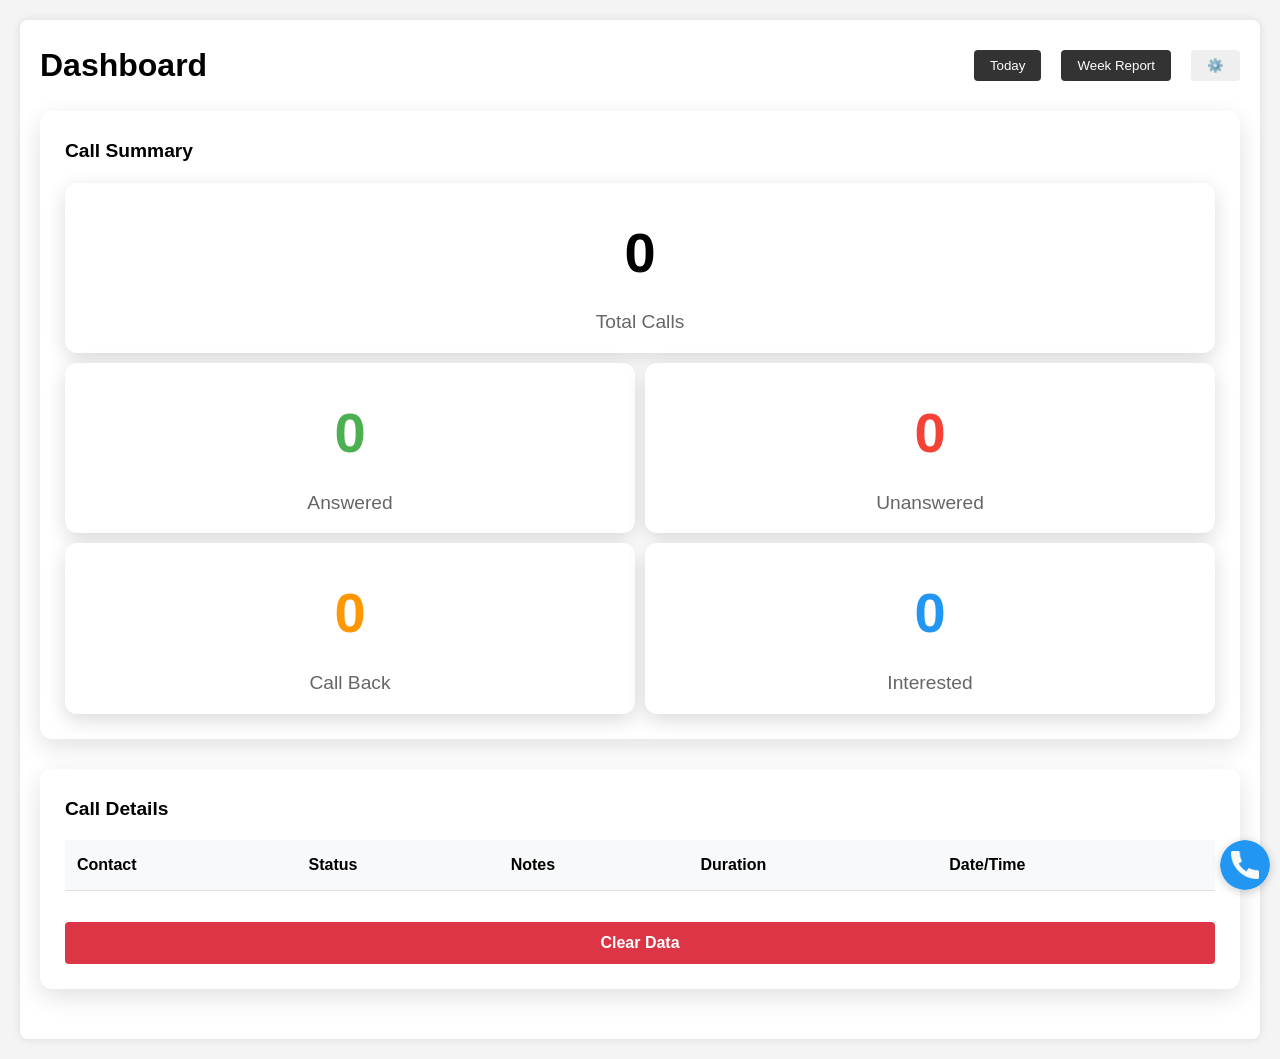
<file: index.html>
<!DOCTYPE html>
<html lang="en">
<head>
    <meta charset="UTF-8">
    <meta name="viewport" content="width=device-width, initial-scale=1.0">
    <title>Real Estate Telecaller Dashboard</title>
    <link rel="stylesheet" href="style.css">
   
</head>
<body>
    <div class="container">
        <div class="header">
            <h1 class="dashboard-title">Dashboard</h1>
            <div class="header-buttons">
                <button class="btn btn-dark" id="todayBtn">Today</button>
                <button class="btn btn-dark" id="weekReportBtn">Week Report</button>
                <button class="btn" id="settingsBtn">⚙️</button>
            </div>
        </div>

        <div id="currentDate" class="current-date"></div>

        <div class="card">
            <h2>Call Summary</h2>
            <div class="call-summary">
                <div class="summary-row firstrow">
                    <div class="summary-card toatalcalls">
                        <div class="number" id="totalCallsSummary">0</div>
                        <div>Total Calls</div>
                    </div>
                </div>
                <div class="summary-row secondrow">
                    <div class="summary-card answredcalls">
                        <div class="number green" id="answeredCallsSummary">0</div>
                        <div>Answered</div>
                    </div>
                    <div class="summary-card unanswredcalls">
                        <div class="number red" id="unansweredCallsSummary">0</div>
                        <div>Unanswered</div>
                    </div>
                </div>
                <div class="summary-row thirdrow">
                    <div class="summary-card callbackcalls">
                        <div class="number orange" id="callBackCallsSummary">0</div>
                        <div>Call Back</div>
                    </div>
                    <div class="summary-card intreastedcalls">
                        <div class="number blue" id="interestedCallsSummary">0</div>
                        <div>Interested</div>
                    </div>
                </div>
            </div>
        </div>

        <div class="card">
            <h2>Call Details</h2>
            <div class="table-responsive">
                <table class="call-details-table">
                    <thead>
                        <tr>
                            <th>Contact</th>
                            <th>Status</th>
                            <th>Notes</th>
                            <th>Duration</th>
                            <th>Date/Time</th>
                        </tr>
                    </thead>
                    <tbody id="callDetailsBody">
                        <!-- Call details will be populated here by JavaScript -->
                    </tbody>
                </table>
            </div>
            <button id="clearDataBtn" class="btn btn-danger">Clear Data</button>
        </div>
    </div>

    <div class="floating-image" id="dialpadTrigger" onclick="openDialpad()">
        <img src="images/telephone.png" alt="Floating Image">
    </div>

<script src="script.js"></script>
<script src="dialpad.js"></script>
</body>
</html>
</file>
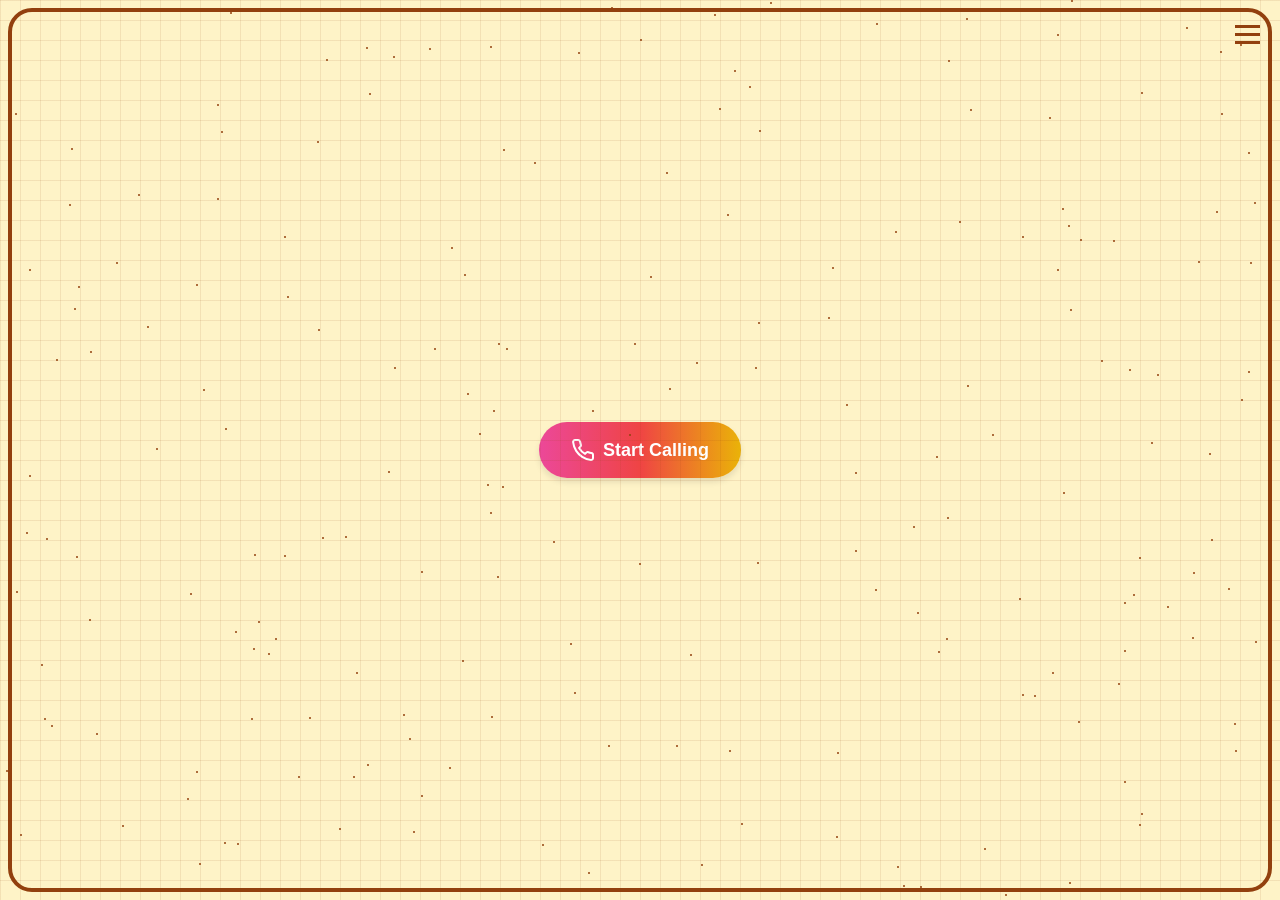
<file: 2.html>
<!DOCTYPE html>
<html lang="en">
<head>
    <meta charset="UTF-8">
    <meta name="viewport" content="width=device-width, initial-scale=1.0">
    <title>Real Estate Calling App</title>
    <style>
        body, html {
            margin: 0;
            padding: 0;
            height: 100%;
            font-family: Arial, sans-serif;
        }
        .app-container {
            height: 100%;
            width: 100%;
            background-color: #fef3c7;
            display: flex;
            align-items: center;
            justify-content: center;
            position: relative;
            overflow: hidden;
        }
        .border {
            position: absolute;
            top: 8px;
            left: 8px;
            right: 8px;
            bottom: 8px;
            border: 4px solid #92400e;
            border-radius: 24px;
            pointer-events: none;
        }
        .graph-paper {
            position: absolute;
            inset: 0;
            background-image: 
                linear-gradient(to right, #92400e1a 1px, transparent 1px),
                linear-gradient(to bottom, #92400e1a 1px, transparent 1px);
            background-size: 20px 20px;
        }
        .dot {
            position: absolute;
            width: 2px;
            height: 2px;
            background-color: #92400e;
            border-radius: 50%;
        }
        .neon-glow {
            position: absolute;
            border-radius: 50%;
            filter: blur(30px);
            opacity: 0.2;
            animation: pulse 4s infinite alternate;
        }
        .neon-glow:nth-child(1) {
            top: 10%;
            left: 10%;
            width: 100px;
            height: 100px;
            background-color: #3b82f6;
        }
        .neon-glow:nth-child(2) {
            bottom: 10%;
            right: 10%;
            width: 150px;
            height: 150px;
            background-color: #8b5cf6;
        }
        @keyframes pulse {
            0% { transform: scale(1); opacity: 0.2; }
            100% { transform: scale(1.1); opacity: 0.3; }
        }
        .start-button {
            background: linear-gradient(to right, #ec4899, #ef4444, #eab308);
            color: white;
            font-size: 18px;
            font-weight: bold;
            padding: 16px 32px;
            border: none;
            border-radius: 9999px;
            cursor: pointer;
            display: flex;
            align-items: center;
            justify-content: center;
            transition: all 0.3s ease;
            box-shadow: 0 4px 6px rgba(0, 0, 0, 0.1);
        }
        .start-button:hover {
            transform: translateY(-2px) scale(1.05);
            box-shadow: 0 6px 8px rgba(0, 0, 0, 0.15);
        }
        .start-button svg {
            margin-right: 8px;
        }
        .navbar {
            position: fixed;
            top: 0;
            left: 0;
            width: 100%;
            background-color: rgba(255, 255, 255, 0.9);
            backdrop-filter: blur(10px);
            z-index: 1000;
            transition: transform 0.3s ease-in-out;
        }
        .navbar-hidden {
            transform: translateY(-100%);
        }
        .navbar-toggle {
            position: fixed;
            top: 10px;
            right: 10px;
            z-index: 1001;
            background: none;
            border: none;
            cursor: pointer;
            padding: 10px;
        }
        .navbar-toggle span {
            display: block;
            width: 25px;
            height: 3px;
            background-color: #92400e;
            margin: 5px 0;
            transition: 0.3s;
        }
        .navbar-open .navbar-toggle span:nth-child(1) {
            transform: rotate(-45deg) translate(-5px, 6px);
        }
        .navbar-open .navbar-toggle span:nth-child(2) {
            opacity: 0;
        }
        .navbar-open .navbar-toggle span:nth-child(3) {
            transform: rotate(45deg) translate(-5px, -6px);
        }
        .navbar-menu {
            display: flex;
            justify-content: space-around;
            padding: 20px;
        }
        .navbar-menu a {
            color: #92400e;
            text-decoration: none;
            font-weight: bold;
            transition: color 0.3s ease;
        }
        .navbar-menu a:hover {
            color: #ef4444;
        }
    </style>
</head>
<body>
    <nav class="navbar navbar-hidden">
        <div class="navbar-menu">
            <a href="#">Home</a>
            <a href="#">Listings</a>
            <a href="#">Agents</a>
            
        </div>
    </nav>
    <button class="navbar-toggle">
        <span></span>
        <span></span>
        <span></span>
    </button>
    <div class="app-container">
        <div class="border"></div>
        <div class="graph-paper"></div>
        <div class="neon-glow"></div>
        <div class="neon-glow"></div>
        <button class="start-button">
            <svg xmlns="http://www.w3.org/2000/svg" width="24" height="24" viewBox="0 0 24 24" fill="none" stroke="currentColor" stroke-width="2" stroke-linecap="round" stroke-linejoin="round">
                <path d="M22 16.92v3a2 2 0 0 1-2.18 2 19.79 19.79 0 0 1-8.63-3.07 19.5 19.5 0 0 1-6-6 19.79 19.79 0 0 1-3.07-8.67A2 2 0 0 1 4.11 2h3a2 2 0 0 1 2 1.72 12.84 12.84 0 0 0 .7 2.81 2 2 0 0 1-.45 2.11L8.09 9.91a16 16 0 0 0 6 6l1.27-1.27a2 2 0 0 1 2.11-.45 12.84 12.84 0 0 0 2.81.7A2 2 0 0 1 22 16.92z"></path>
            </svg>
            Start Calling
        </button>
    </div>

    <script>
        function createDots() {
            const container = document.querySelector('.app-container');
            const dotCount = 200;

            for (let i = 0; i < dotCount; i++) {
                const dot = document.createElement('div');
                dot.classList.add('dot');
                dot.style.left = `${Math.random() * 100}%`;
                dot.style.top = `${Math.random() * 100}%`;
                container.appendChild(dot);
            }
        }

        createDots();

        const navbarToggle = document.querySelector('.navbar-toggle');
        const navbar = document.querySelector('.navbar');
        let lastScrollTop = 0;

        navbarToggle.addEventListener('click', () => {
            navbar.classList.toggle('navbar-hidden');
            document.body.classList.toggle('navbar-open');
        });

        window.addEventListener('scroll', () => {
            let scrollTop = window.pageYOffset || document.documentElement.scrollTop;
            if (scrollTop > lastScrollTop) {
                navbar.classList.add('navbar-hidden');
            } else {
                navbar.classList.remove('navbar-hidden');
            }
            lastScrollTop = scrollTop <= 0 ? 0 : scrollTop;
        }, false);
    </script>
</body>
</html>
</file>
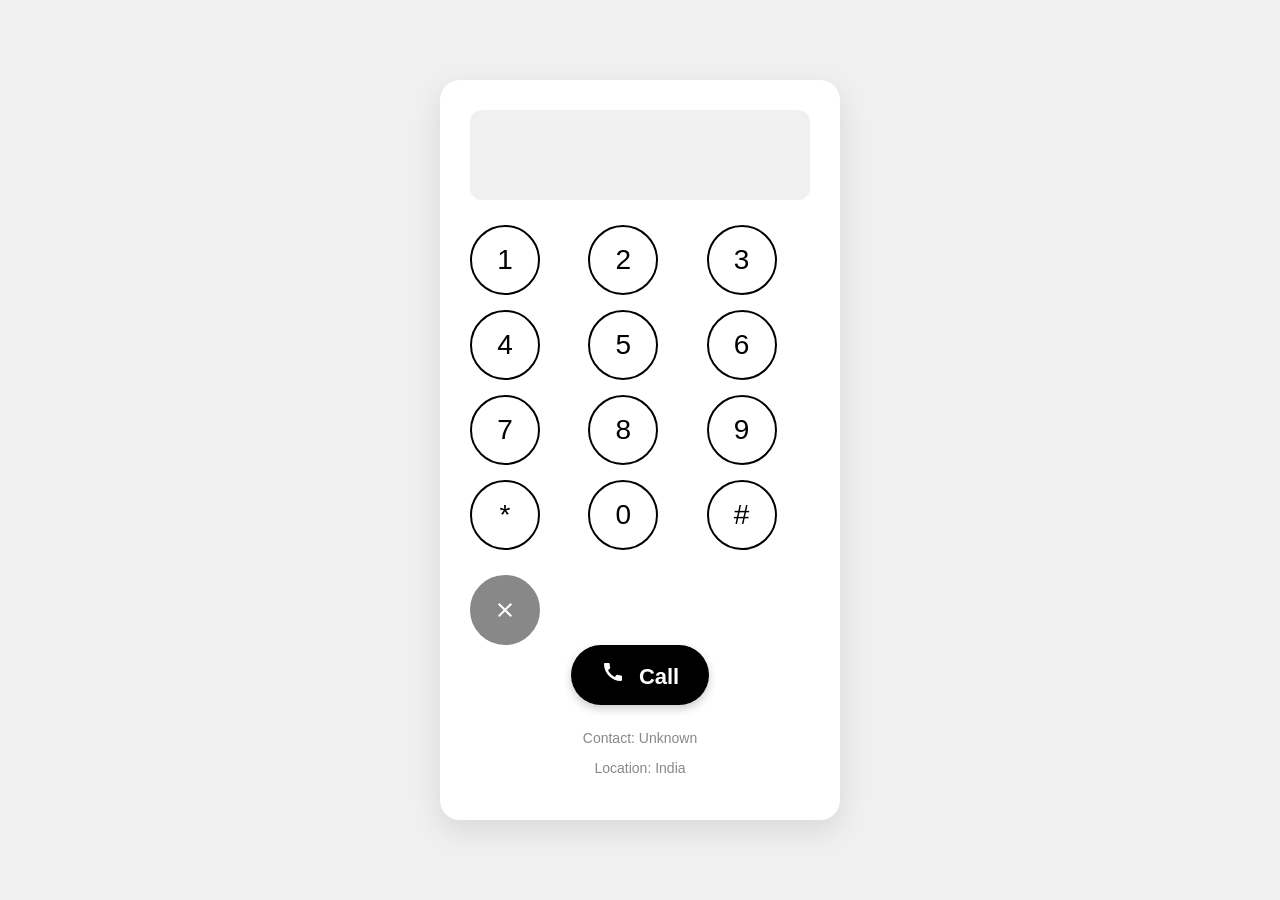
<file: dialpad.html>
<!DOCTYPE html>
<html lang="en">
<head>
    <meta charset="UTF-8">
    <meta name="viewport" content="width=device-width, initial-scale=1.0">
    <title>Elegant Black & White Dial Pad</title>
    <style>
        :root {
            --primary-color: #000000;
            --secondary-color: #FFFFFF;
            --background-color: #F0F0F0;
            --surface-color: #FFFFFF;
            --text-color: #000000;
            --muted-color: #888888;
            --hover-color: #E0E0E0;
        }

        body {
            font-family: 'Arial', sans-serif;
            background-color: var(--background-color);
            display: flex;
            justify-content: center;
            align-items: center;
            height: 100vh;
            margin: 0;
            padding: 0;
        }

        .phone-dialer {
            background-color: var(--surface-color);
            border-radius: 20px;
            box-shadow: 0 10px 30px rgba(0, 0, 0, 0.1);
            padding: 30px;
            text-align: center;
            max-width: 340px;
            width: 100%;
        }

        .display {
            font-size: 36px;
            font-weight: 300;
            color: var(--text-color);
            margin-bottom: 25px;
            min-height: 60px;
            display: flex;
            align-items: center;
            justify-content: center;
            padding: 15px;
            background-color: var(--background-color);
            border-radius: 12px;
            transition: all 0.3s ease;
        }

        .keypad {
            display: grid;
            grid-template-columns: repeat(3, 1fr);
            gap: 15px;
            margin-bottom: 25px;
        }

        .key {
            background-color: var(--surface-color);
            border: 2px solid var(--primary-color);
            border-radius: 50%;
            width: 70px;
            height: 70px;
            font-size: 28px;
            font-weight: 400;
            color: var(--primary-color);
            display: flex;
            justify-content: center;
            align-items: center;
            cursor: pointer;
            transition: all 0.3s ease;
        }

        .key:hover {
            background-color: var(--hover-color);
        }

        .key:active {
            transform: scale(0.95);
        }

        .call-button {
            background-color: var(--primary-color);
            color: var(--secondary-color);
            border: none;
            border-radius: 35px;
            padding: 15px 30px;
            font-size: 22px;
            font-weight: 600;
            cursor: pointer;
            transition: all 0.3s ease;
            box-shadow: 0 4px 10px rgba(0, 0, 0, 0.2);
        }

        .call-button:hover {
            background-color: #333333;
            transform: translateY(-2px);
            box-shadow: 0 6px 14px rgba(0, 0, 0, 0.3);
        }

        .call-button:active {
            transform: translateY(0);
            box-shadow: 0 2px 6px rgba(0, 0, 0, 0.3);
        }

        .delete-button {
            background-color: var(--muted-color);
            border-color: var(--muted-color);
            color: var(--surface-color);
        }

        .delete-button:hover {
            background-color: #666666;
            border-color: #666666;
        }

        .contact-info {
            margin-top: 25px;
            font-size: 14px;
            color: var(--muted-color);
        }

        /* New styles for the popup card */
        .popup-overlay {
            display: none;
            position: fixed;
            top: 0;
            left: 0;
            width: 100%;
            height: 100%;
            background-color: rgba(0, 0, 0, 0.5);
            z-index: 1000;
            justify-content: center;
            align-items: center;
        }

        .popup-card {
            background-color: var(--surface-color);
            border-radius: 20px;
            box-shadow: 0 10px 30px rgba(0, 0, 0, 0.2);
            padding: 30px;
            text-align: center;
            max-width: 300px;
            width: 90%;
            animation: popIn 0.3s ease-out;
        }

        @keyframes popIn {
            0% { transform: scale(0.8); opacity: 0; }
            100% { transform: scale(1); opacity: 1; }
        }

        .popup-title {
            font-size: 24px;
            font-weight: 600;
            color: var(--primary-color);
            margin-bottom: 20px;
        }

        .popup-buttons {
            display: flex;
            justify-content: space-around;
        }

        .popup-button {
            padding: 12px 24px;
            border: none;
            border-radius: 30px;
            font-size: 18px;
            font-weight: 600;
            cursor: pointer;
            transition: all 0.3s ease;
        }

        .yes-button {
            background-color: #4CAF50;
            color: white;
        }

        .no-button {
            background-color: #f44336;
            color: white;
        }

        .popup-button:hover {
            transform: translateY(-2px);
            box-shadow: 0 4px 8px rgba(0, 0, 0, 0.1);
        }

        .popup-button:active {
            transform: translateY(0);
        }

        /* Additional styles for the second popup */
        .popup-card-2 {
            background-color: var(--surface-color);
            border-radius: 20px;
            box-shadow: 0 10px 30px rgba(0, 0, 0, 0.2);
            padding: 30px;
            text-align: center;
            max-width: 300px;
            width: 90%;
            animation: popIn 0.3s ease-out;
        }

        .popup-buttons-2 {
            display: flex;
            flex-direction: column;
            gap: 10px;
        }

        .popup-button-2 {
            padding: 12px 24px;
            border: none;
            border-radius: 30px;
            font-size: 18px;
            font-weight: 600;
            cursor: pointer;
            transition: all 0.3s ease;
        }

        .not-interested-button {
            background-color: #f44336;
            color: white;
        }

        .interested-button {
            background-color: #4CAF50;
            color: white;
        }

        .callback-button {
            background-color: #2196F3;
            color: white;
        }

        .popup-button-2:hover {
            transform: translateY(-2px);
            box-shadow: 0 4px 8px rgba(0, 0, 0, 0.1);
        }

        .popup-button-2:active {
            transform: translateY(0);
        }
    </style>
</head>
<body>
    <div class="phone-dialer">
        <div class="display" id="display"></div>
        <div class="keypad">
            <button class="key">1</button>
            <button class="key">2</button>
            <button class="key">3</button>
            <button class="key">4</button>
            <button class="key">5</button>
            <button class="key">6</button>
            <button class="key">7</button>
            <button class="key">8</button>
            <button class="key">9</button>
            <button class="key">*</button>
            <button class="key">0</button>
            <button class="key">#</button>
        </div>
        <button class="key delete-button" id="deleteButton">
            <svg width="24" height="24" viewBox="0 0 24 24" fill="none" xmlns="http://www.w3.org/2000/svg">
                <path d="M19 6.41L17.59 5L12 10.59L6.41 5L5 6.41L10.59 12L5 17.59L6.41 19L12 13.41L17.59 19L19 17.59L13.41 12L19 6.41Z" fill="currentColor"/>
            </svg>
        </button>
        <button class="call-button" id="callButton">
            <svg width="24" height="24" viewBox="0 0 24 24" fill="none" xmlns="http://www.w3.org/2000/svg" style="margin-right: 8px;">
                <path d="M20.01 15.38C18.78 15.38 17.59 15.18 16.48 14.82C16.13 14.7 15.74 14.79 15.47 15.06L13.9 17.03C11.07 15.68 8.42 13.13 7.01 10.2L8.96 8.54C9.23 8.26 9.31 7.87 9.2 7.52C8.83 6.41 8.64 5.22 8.64 3.99C8.64 3.45 8.19 3 7.65 3H4.19C3.65 3 3 3.24 3 3.99C3 13.28 10.73 21 20.01 21C20.72 21 21 20.37 21 19.82V16.37C21 15.83 20.55 15.38 20.01 15.38Z" fill="currentColor"/>
            </svg>
            Call
        </button>
        <div class="contact-info">
            <p>Contact: Unknown</p>
            <p>Location: India</p>
        </div>
    </div>

    <!-- New popup overlay and card -->
    <div class="popup-overlay" id="popupOverlay">
        <div class="popup-card">
            <div class="popup-title">Was The Call Answered?</div>
            <div class="popup-buttons">
                <button class="popup-button yes-button" onclick="handleCallAnswer(true)">YES</button>
                <button class="popup-button no-button" onclick="handleCallAnswer(false)">NO</button>
            </div>
        </div>
    </div>

    <!-- New popup overlay and card for call status -->
    <div class="popup-overlay" id="popupOverlay2">
        <div class="popup-card-2">
            <div class="popup-title">Call Status</div>
            <div class="popup-buttons-2">
                <button class="popup-button-2 not-interested-button" onclick="handleCallStatus('Not Interested')">Not Interested</button>
                <button class="popup-button-2 interested-button" onclick="handleCallStatus('Interested')">Interested</button>
                <button class="popup-button-2 callback-button" onclick="handleCallStatus('Callback')">Callback</button>
            </div>
        </div>
    </div>

    <script>
        const display = document.getElementById('display');
        const keys = document.querySelectorAll('.key:not(.delete-button)');
        const deleteButton = document.getElementById('deleteButton');
        const callButton = document.getElementById('callButton');

        let phoneNumber = '';

        function updateDisplay() {
            display.textContent = phoneNumber.replace(/(\d{3})(\d{3})(\d{4})/, '$1 $2 $3').trim();
        }

        keys.forEach(key => {
            key.addEventListener('click', () => {
                if (phoneNumber.length < 10) {
                    phoneNumber += key.textContent;
                    updateDisplay();
                }
            });
        });

        deleteButton.addEventListener('click', () => {
            if (phoneNumber.length > 0) {
                phoneNumber = phoneNumber.slice(0, -1);
                updateDisplay();
            }
        });

        callButton.addEventListener('click', () => {
            if (phoneNumber) {
                // Simulate calling
                alert(`Calling ${phoneNumber}...`);
                
                // Show popup after 5 seconds
                setTimeout(() => {
                    document.getElementById('popupOverlay').style.display = 'flex';
                }, 5000);
            }
        });

        function handleCallAnswer(wasAnswered) {
            if (wasAnswered) {
                // Show the second popup for call status
                document.getElementById('popupOverlay').style.display = 'none';
                document.getElementById('popupOverlay2').style.display = 'flex';
            } else {
                // Record the call as unanswered
                recordCallDetails('Unanswered');
                // Hide the popup
                document.getElementById('popupOverlay').style.display = 'none';
                // Clear the dialed number
                phoneNumber = '';
                updateDisplay();
            }
        }

        function handleCallStatus(status) {
            // Record the call details with the selected status
            recordCallDetails(status);
            // Hide the second popup
            document.getElementById('popupOverlay2').style.display = 'none';
            // Clear the dialed number
            phoneNumber = '';
            updateDisplay();
        }

        function recordCallDetails(status) {
            // Get the current date and time
            const now = new Date();
            const dateTime = now.toLocaleString();

            // Create a call details object
            const callDetails = {
                number: phoneNumber,
                status: status,
                dateTime: dateTime,
                notes: "Call from dialpad",
                duration: "0:00"
            };

            // Send the call details to the main page
            window.opener.postMessage({ type: 'newCallRecord', data: callDetails }, '*');

            // For debugging purposes, log the call details
            console.log('Call recorded:', callDetails);
        }

        // Elegant key press effect
        function animateKey(key) {
            key.style.transform = 'scale(0.95)';
            key.style.backgroundColor = 'var(--hover-color)';
            setTimeout(() => {
                key.style.transform = '';
                key.style.backgroundColor = '';
            }, 100);
        }

        keys.forEach(key => {
            key.addEventListener('click', () => animateKey(key));
        });

        // Remove the typing animation when the page loads
        // window.onload = typeNumber;
    </script>
</body>
</html>
</file>
<file: style.css>
body {
    font-family: Arial, sans-serif;
    line-height: 1.6;
    margin: 0;
    padding: 20px;
    background-color: #f4f4f4;
}
.container {
    max-width: 1200px;
    margin: 0 auto;
    background-color: #fff;
    padding: 20px;
    border-radius: 8px;
    box-shadow: 0 0 10px rgba(0,0,0,0.1);
}
.header {
    display: flex;
    justify-content: space-between;
    align-items: center;
    margin-bottom: 20px;
    flex-wrap: nowrap;
}
.header h1 {
    margin: 0;
}
.header-buttons {
    display: flex;
    gap: 10px;
}
.btn {
    padding: 8px 16px;
    border: none;
    border-radius: 4px;
    cursor: pointer;
}
.btn-dark {
    background-color: #333;
    color: #fff;
    margin-right: 10px;
}
/* You can remove or comment out these styles if they're not used elsewhere */
/*
.cards {
    display: grid;
    grid-template-columns: repeat(auto-fit, minmax(250px, 1fr));
    gap: 20px;
    margin-bottom: 20px;
}
*/
.card {
    background-color: #fff;
    border-radius: 12px;
    box-shadow: 0 8px 25px rgba(0,0,0,0.12);
    padding: 25px;
    margin-bottom: 30px;
}

.card:hover {
    box-shadow: 0 12px 35px rgba(0,0,0,0.16);
    transition: box-shadow 0.3s ease;
}

.card h2 {
    margin-top: 0;
    font-size: 1.2em;
}
.card .number {
    font-size: 3.5em;
    font-weight: bold;
    margin: 10px 0;
}
.green { color: #4CAF50; }
.red { color: #F44336; }
.call-summary {
    display: flex;
    flex-direction: column;
    gap: 10px;
}

.summary-row {
    display: flex;
    justify-content: space-between;
    gap: 10px;
}

.summary-card {
    flex: 1;
    min-width: 0; /* Allow shrinking below content size */
    padding: 15px;
    background-color: #ffffff;
    border-radius: 12px;
    box-shadow: 0 6px 20px rgba(0,0,0,0.15);
    text-align: center;
    transition: transform 0.3s ease, box-shadow 0.3s ease;
}

.summary-card:hover {
    transform: translateY(-5px);
    box-shadow: 0 10px 30px rgba(0,0,0,0.2);
}

.summary-card .number {
    font-size: 3.5em;
    font-weight: bold;
    margin-bottom: 10px;
}

.summary-card div:last-child {
    font-size: 1.2em;
    color: #666;
}

/* Media queries for consistent layout on all devices */
@media (max-width: 768px) {
    .container {
        padding: 10px;
    }

    .header {
        flex-direction: row;
        align-items: center;
        justify-content: space-between;
    }

    .dashboard-title {
        font-size: 1.2em;
        max-width: 60%;
    }

    .header-buttons {
        margin-top: 0;
        width: auto;
    }

    .call-summary {
        flex-direction: column;
    }

    .summary-row {
        flex-direction: row;
        flex-wrap: nowrap;
    }

    .summary-card {
        flex-basis: calc(50% - 5px);
        padding: 10px;
    }

    .summary-card .number {
        font-size: 2.6rem;
        font-weight: bold;
    }

    .summary-card div:last-child {
        font-size: 0.8em;
    }

    .call-details-table {
        font-size: 14px;
    }

    .call-details-table th,
    .call-details-table td {
        padding: 8px;
    }
}

@media (max-width: 480px) {
    .dashboard-title {
        font-size: 1em;
        max-width: 50%;
    }

    .summary-row {
        flex-wrap: nowrap;
    }

    .summary-card {
        flex-basis: calc(50% - 5px);
        padding: 8px;
    }

    .summary-card .number {
        font-size: 2.4rem;
    }

    .summary-card div:last-child {
        font-size: 0.7em;
    }

    .call-details-table {
        font-size: 12px;
    }

    .call-details-table th,
    .call-details-table td {
        padding: 6px;
    }
}

/* Adjust the floating image for better mobile visibility */
.floating-image {
    bottom: 10px;
    right: 10px;
    width: 50px;
    height: 50px;
}

.blue { color: #2196F3; }

.status-interested {
    background-color: #E8F5E9;
    color: #4CAF50;
}
.status-uninterested {
    background-color: #FFEBEE;
    color: #F44336;
}
.orange { color: #FF9800; }

.status-answered {
    background-color: #E8F5E9;
    color: #4CAF50;
}

.status-not-answered {
    background-color: #FFEBEE;
    color: #F44336;
}

.status-call-back {
    background-color: #FFF3E0;
    color: #FF9800;
}

.status-interested {
    background-color: #E3F2FD;
    color: #2196F3;
}

@media (max-width: 768px) {
    .container {
        padding: 10px;
    }

    .header {
        flex-direction: column;
        align-items: flex-start;
    }

    .header-buttons {
        margin-top: 10px;
        width: 100%;
        display: flex;
        justify-content: space-between;
    }

    .cards {
        grid-template-columns: 1fr;
    }

    .call-summary {
        flex-wrap: nowrap; /* Ensure no wrapping on mobile */
    }

    .call-summary > div {
        flex: 1;
        margin-bottom: 0;
        min-width: 0;
    }

    .call-summary .number {
        font-size: 1.5em; /* Further reduce font size on mobile */
    }

    .call-summary div div:last-child {
        font-size: 1em; /* Reduce label font size */
    }

    table {
        font-size: 14px;
    }

    th, td {
        padding: 8px;
    }

    .summary-row {
        flex-wrap: wrap;
    }

    .summary-card {
        flex-basis: calc(50% - 7.5px);
        margin-bottom: 15px;
    }
}

@media (max-width: 480px) {
    .card {
        padding: 15px;
    }

    .card .number {
        font-size: 2em;
    }

    th, td {
        padding: 6px;
    }

    .status {
        font-size: 0.8em;
    }

    .call-summary .number {
        font-size: 1.2em; /* Even smaller font size for very small screens */
    }

    .call-summary div div:last-child {
        font-size: 1rem; /* Further reduce label font size */
    }

    .summary-card {
        flex-basis: 100%;
    }

    .summary-card .number {
        font-size: 1.2em;
    }

    .summary-card div:last-child {
        font-size: 0.7em;
    }
}

.dashboard-title {
    margin: 0;
    white-space: nowrap;
    overflow: hidden;
    text-overflow: ellipsis;
    max-width: 70%; /* Adjust this value as needed */
}

@media (max-width: 768px) {
    .header {
        flex-direction: row;
        align-items: center;
    }

    .dashboard-title {
        font-size: 1.2em; /* Reduce font size on smaller screens */
        max-width: 60%; /* Adjust as needed */
    }

    .header-buttons {
        margin-top: 0;
        width: auto;
    }
}

@media (max-width: 480px) {
    .dashboard-title {
        font-size: 1em; /* Further reduce font size on very small screens */
        max-width: 50%; /* Adjust as needed */
    }
}

.floating-image {
    position: fixed;
    bottom: 20px;
    right: 20px;
    width: 60px;
    height: 60px;
    border-radius: 50%;
    overflow: hidden;
    box-shadow: 0 2px 10px rgba(0,0,0,0.2);
    z-index: 1000;
    cursor: pointer; /* Add this line to show it's clickable */
    transition: transform 0.2s ease; /* Add this line for a smooth hover effect */
}

.floating-image:hover {
    transform: scale(1.1); /* Add this block for a hover effect */
}

.floating-image img {
    width: 100%;
    height: 100%;
    object-fit: cover;
}

.btn-danger {
    background-color: #dc3545;
    color: white;
    margin-top: 15px;
    width: 100%; /* Make the button full width */
    padding: 12px 0; /* Increase vertical padding for a larger button */
    font-size: 16px; /* Increase font size */
    font-weight: bold; /* Make the text bold */
}

.btn-danger:hover {
    background-color: #c82333;
}

.modal {
    display: none;
    position: fixed;
    z-index: 1;
    left: 0;
    top: 0;
    width: 100%;
    height: 100%;
    overflow: auto;
    background-color: rgba(0,0,0,0.4);
}

.modal-content {
    background-color: #fefefe;
    margin: 15% auto;
    padding: 20px;
    border: 1px solid #888;
    width: 80%;
    max-width: 400px;
    border-radius: 5px;
    text-align: center;
}

.modal-buttons {
    margin-top: 20px;
}

.modal-buttons button {
    margin: 0 10px;
}

.current-date {
    text-align: center;
    font-size: 1.2em;
    margin-bottom: 20px;
    font-weight: bold;
}

/* Add these styles for the table */
.table-responsive {
    overflow-x: auto;
}

.call-details-table {
    width: 100%;
    border-collapse: collapse;
    margin-bottom: 1rem;
}

.call-details-table th,
.call-details-table td {
    padding: 0.75rem;
    text-align: left;
    border-bottom: 1px solid #dee2e6;
}

.call-details-table th {
    background-color: #f8f9fa;
    font-weight: bold;
}

/* Improve mobile responsiveness */
@media (max-width: 768px) {
    .container {
        padding: 10px;
    }

    .header {
        flex-direction: column;
        align-items: flex-start;
    }

    .header-buttons {
        margin-top: 10px;
        width: 100%;
        display: flex;
        justify-content: space-between;
    }

    .call-summary {
        flex-direction: column;
    }

    .summary-row {
        flex-wrap: wrap;
    }

    .summary-card {
        flex-basis: calc(50% - 5px);
        margin-bottom: 10px;
    }

    .call-details-table {
        font-size: 14px;
    }

    .call-details-table th,
    .call-details-table td {
        padding: 0.5rem;
    }
}

@media (max-width: 480px) {
    .dashboard-title {
        font-size: 1.2em;
    }

    .summary-card {
        flex-basis: 100%;
    }

    .call-details-table {
        font-size: 12px;
    }

    .call-details-table th,
    .call-details-table td {
        padding: 0.25rem;
    }
}

/* Adjust the floating image for better mobile visibility */
.floating-image {
    bottom: 10px;
    right: 10px;
    width: 50px;
    height: 50px;
}
/* Default styles for larger screens */


@media (max-width: 768px) {
    .summary-row.secondrow {
        display: flex;
        flex-direction: row;
        justify-content: space-between;
        flex-wrap: nowrap;
    }

    .summary-card.answredcalls,
    .summary-card.unanswredcalls {
        flex-basis: calc(50% - 5px);
        width: calc(50% - 5px);
        min-width: 0;
        margin-bottom: 10px;
    }

    .summary-card.answredcalls .number,
    .summary-card.unanswredcalls .number {
        font-size: 1.7rem;
    }

    .summary-card.answredcalls div:last-child,
    .summary-card.unanswredcalls div:last-child {
        font-size: 1rem;
    }
}

@media (max-width: 480px) {
    .summary-row.secondrow {
        flex-direction: row;
    }

    .summary-card.answredcalls,
    .summary-card.unanswredcalls {
        flex-basis: calc(50% - 5px);
        width: calc(50% - 5px);
    }
}

@media (max-width: 768px) {
    .summary-row.thirdrow {
        display: flex;
        flex-direction: row;
        justify-content: space-between;
        flex-wrap: nowrap;
    }

    .summary-card.callbackcalls,
    .summary-card.intreastedcalls {
        flex-basis: calc(50% - 5px);
        width: calc(50% - 5px);
        min-width: 0;
        margin-bottom: 10px;
    }

    .summary-card.callbackcalls .number,
    .summary-card.intreastedcalls .number {
        font-size: 1.7rem;
    }

    .summary-card.callbackcalls div:last-child,
    .summary-card.intreastedcalls div:last-child {
        font-size: 1rem;
    }
}

@media (max-width: 480px) {
    .summary-row.thirdrow {
        flex-direction: row;
    }

    .summary-card.callbackcalls,
    .summary-card.intreastedcalls {
        flex-basis: calc(50% - 5px);
        width: calc(50% - 5px);
    }
}

.back-button {
    position: fixed;
    top: 20px;
    right: 20px;
    display: flex;
    align-items: center;
    padding: 8px 16px;
    background-color: white;
    color: black;
    border: 1px solid #d1d5db;
    border-radius: 6px;
    font-size: 14px;
    font-weight: 500;
    cursor: pointer;
    transition: background-color 0.2s, box-shadow 0.2s;
}

.back-button:hover {
    background-color: #f3f4f6;
    box-shadow: 0 1px 2px 0 rgba(0, 0, 0, 0.05);
}

.back-icon {
    margin-right: 8px;
    width: 16px;
    height: 16px;
}

@media screen and (max-width: 768px) {
  .summary-card .number {
    font-size: 3.2rem;
    font-weight: bold;
  }

  .summary-card div:last-child {
    font-size: 1.1rem;
  }
}

@media screen and (max-width: 480px) {
  .summary-card {
    padding: 15px 10px;
  }

  .summary-card .number {
    font-size: 2.8rem;
  }

  .summary-card div:last-child {
    font-size: 1rem;
  }

  .summary-row {
    flex-direction: column;
  }

  .summary-card {
    width: 100%;
    margin-bottom: 15px;
  }
}
</file>
